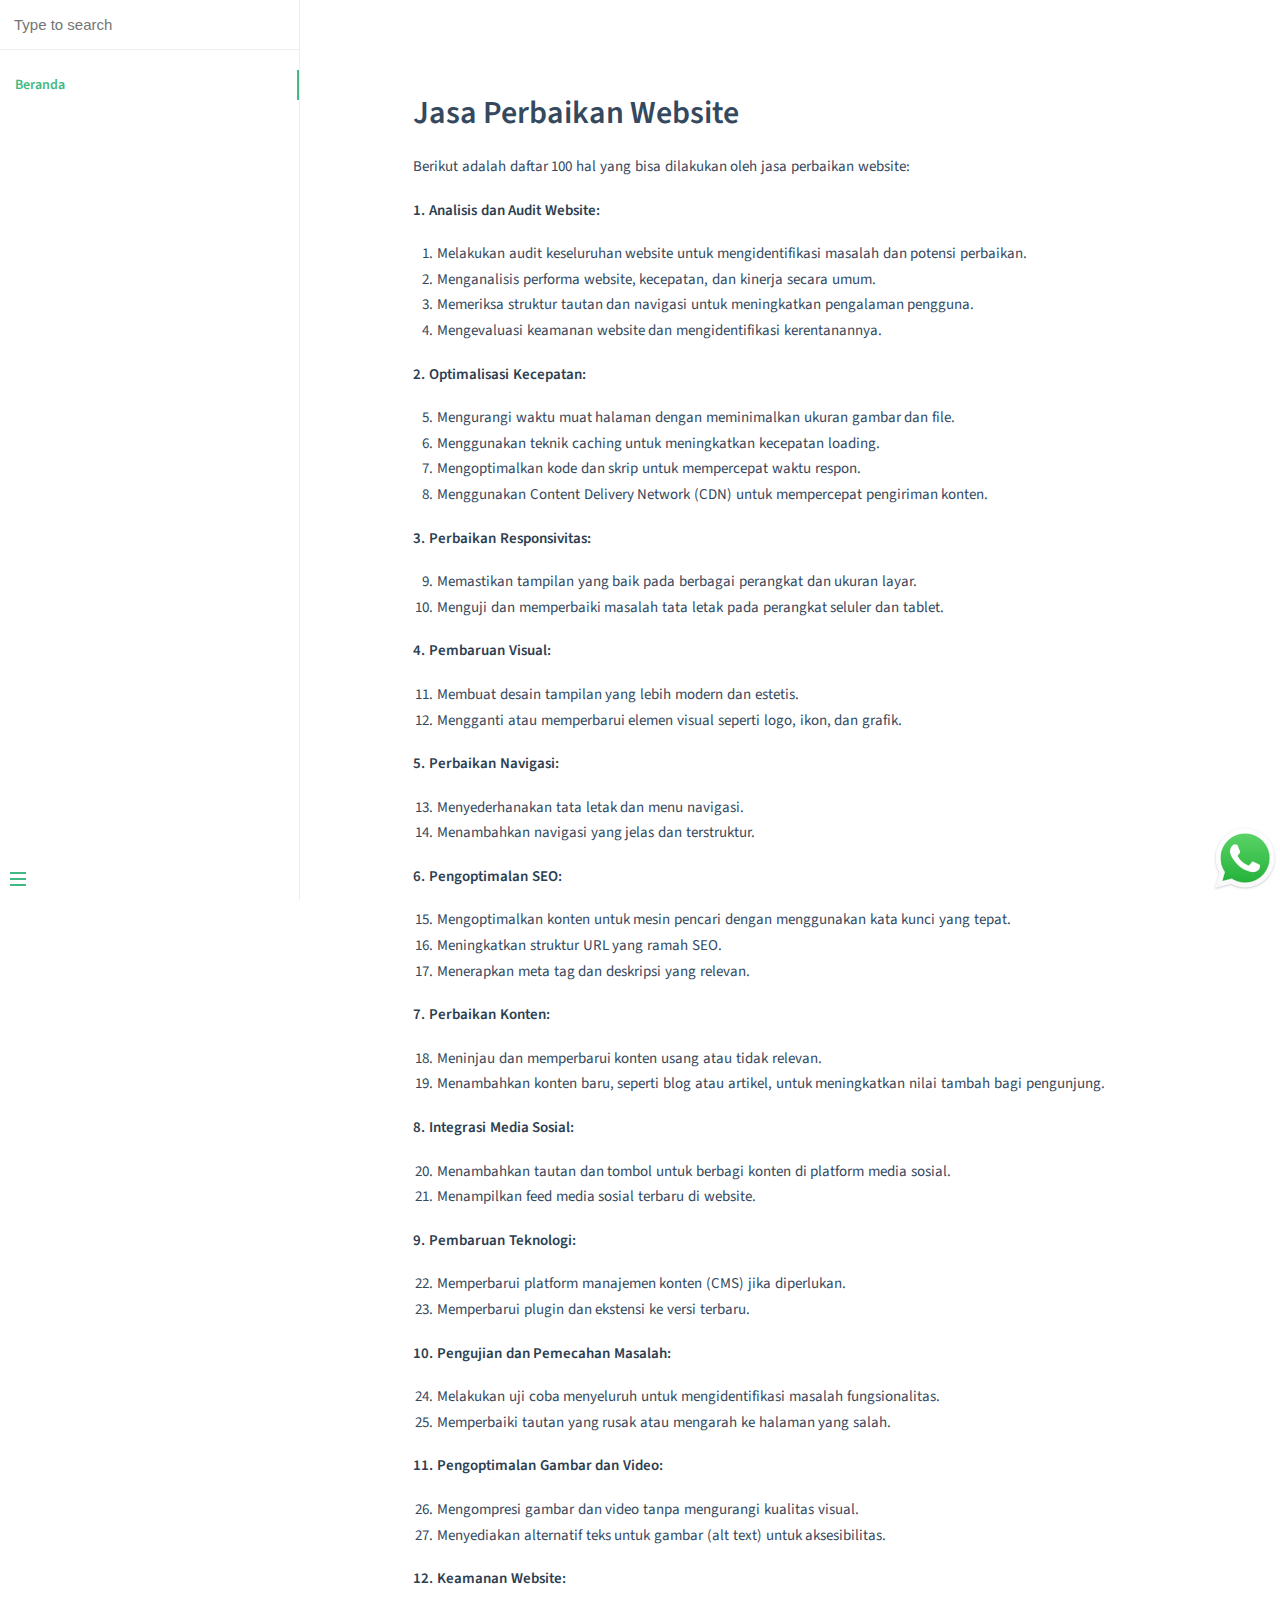
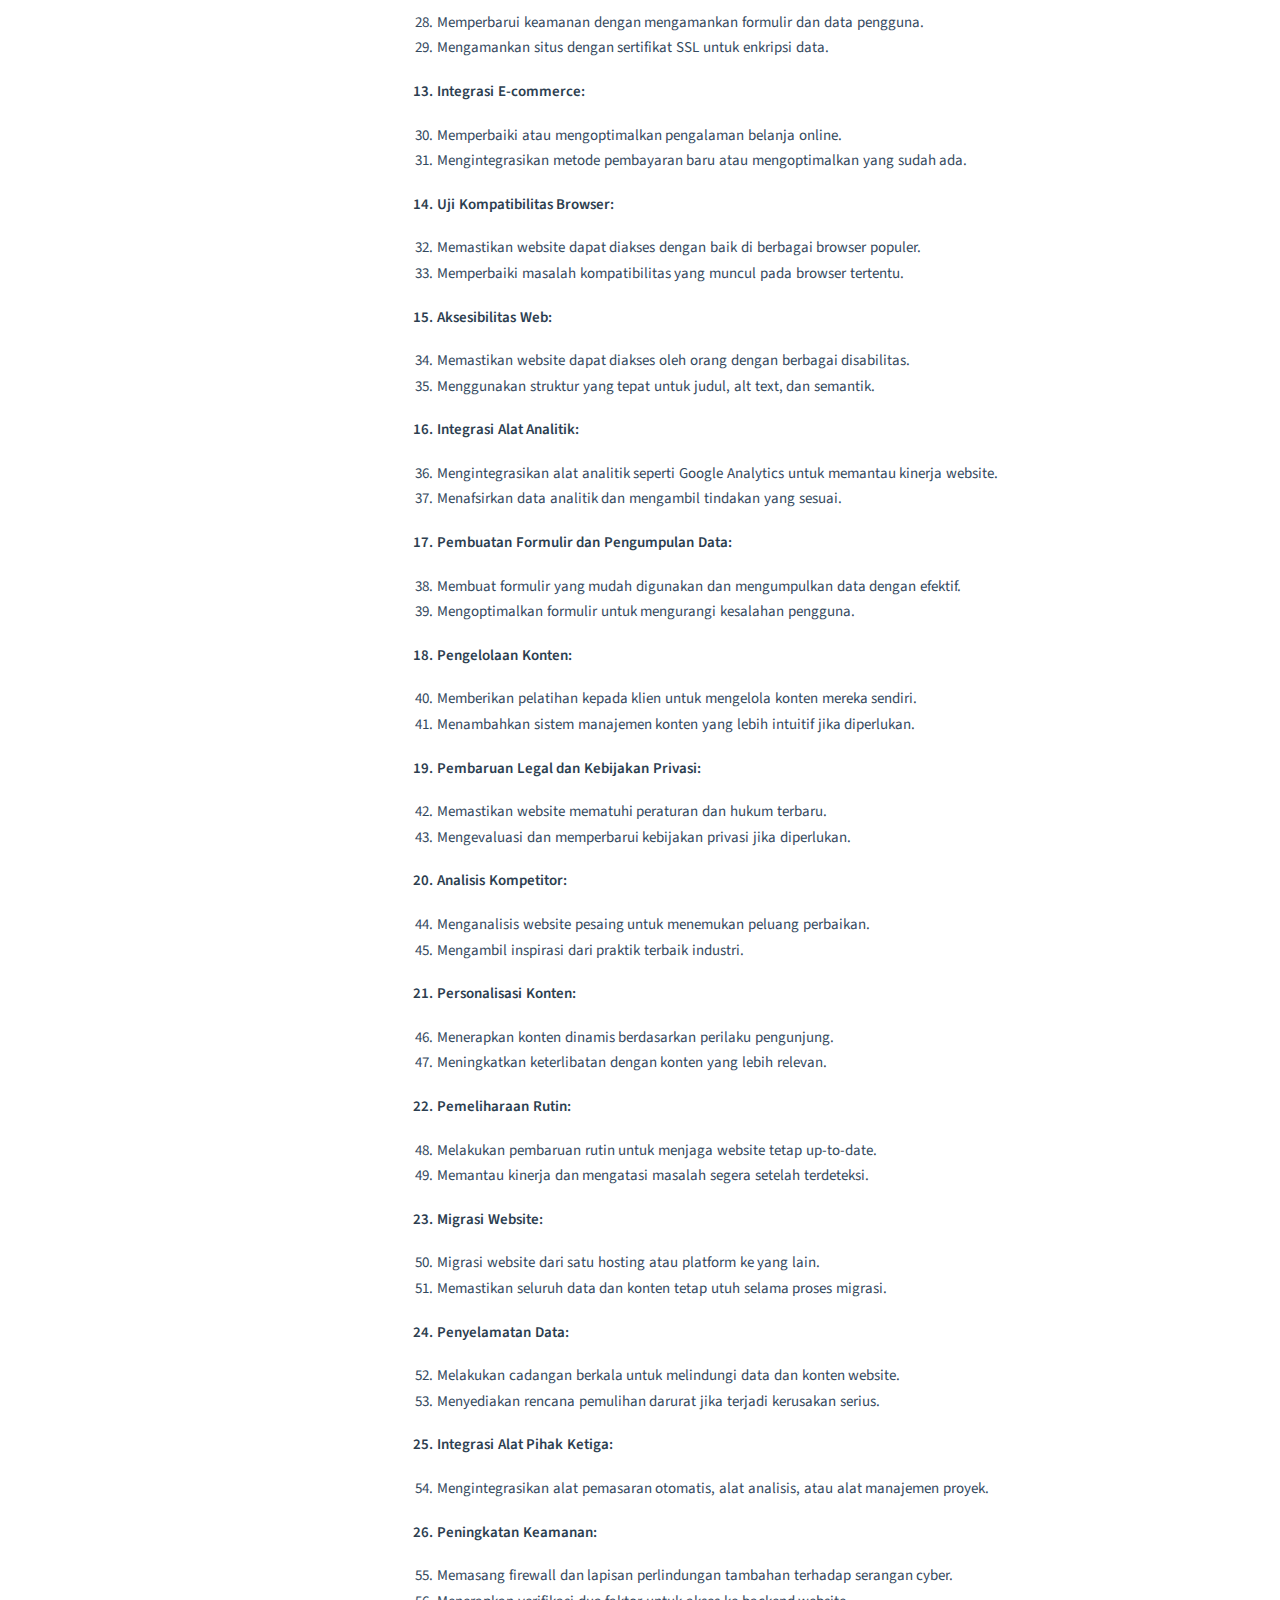
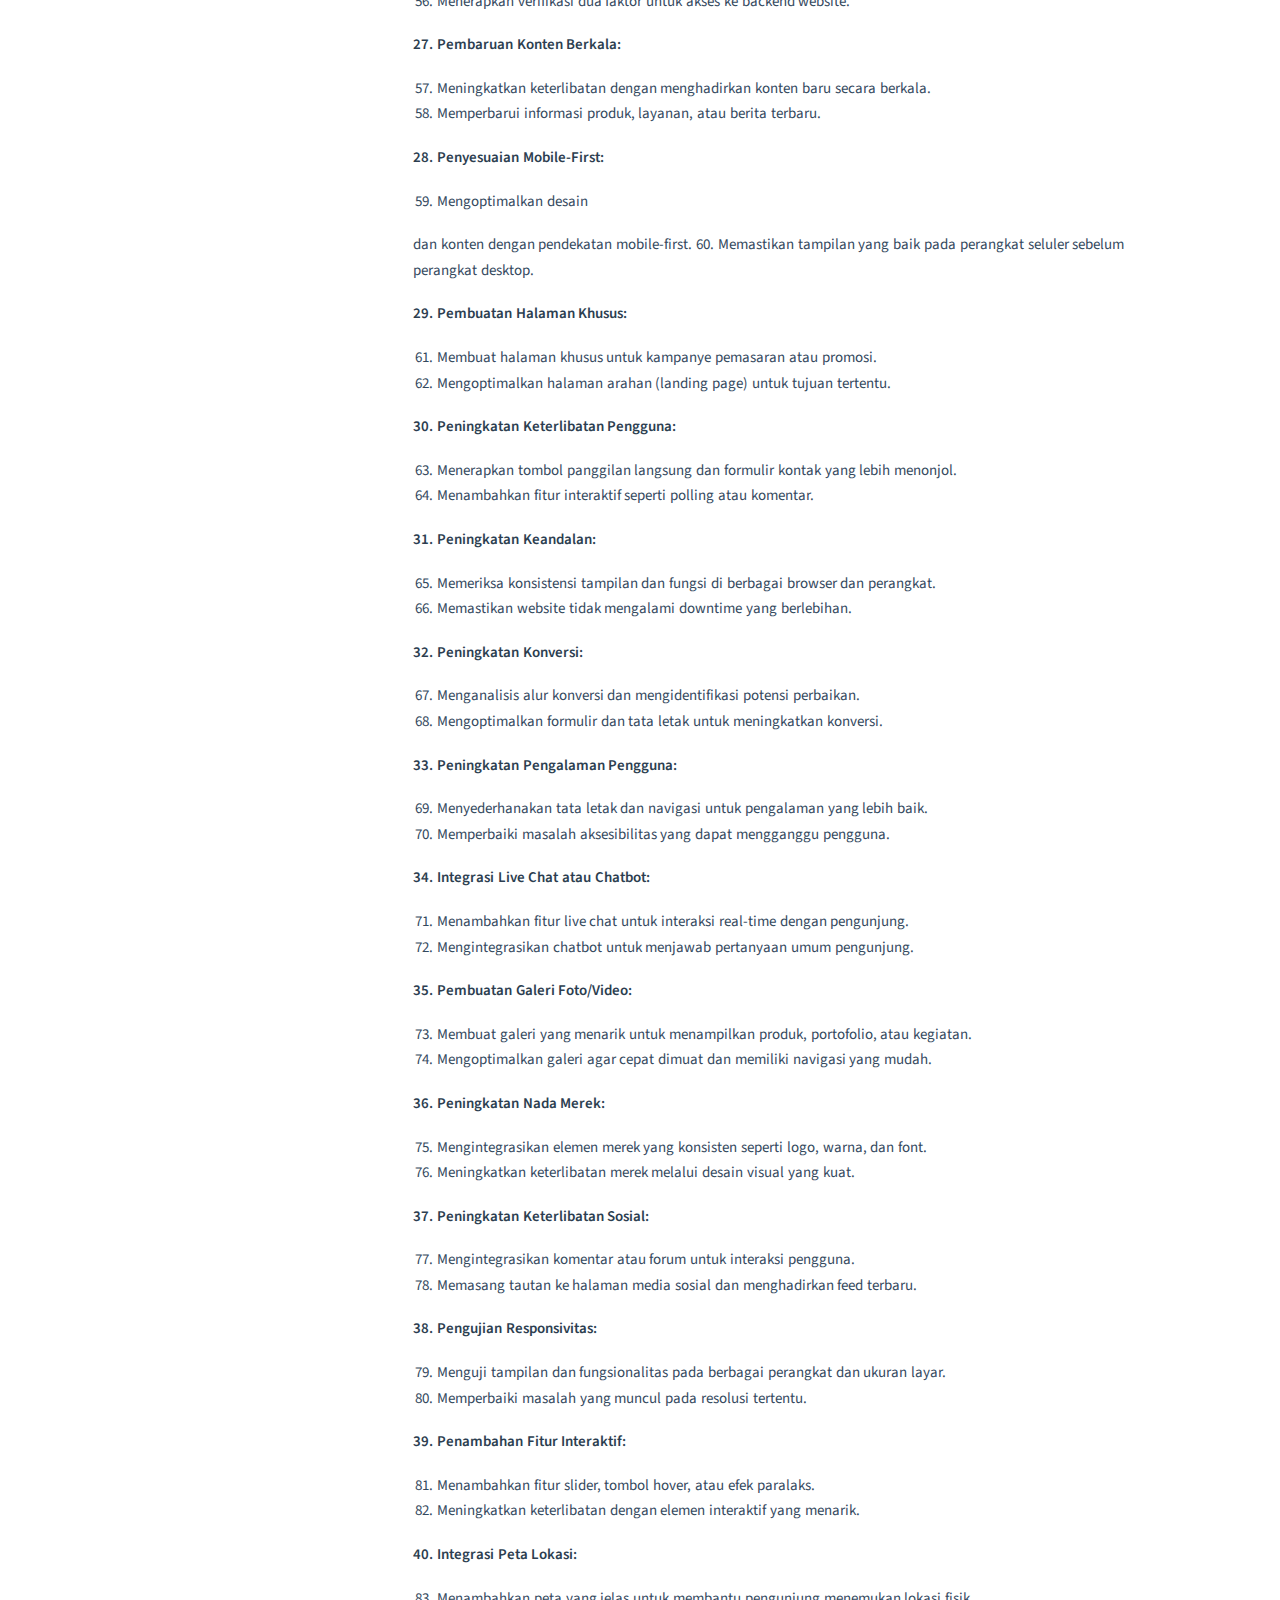
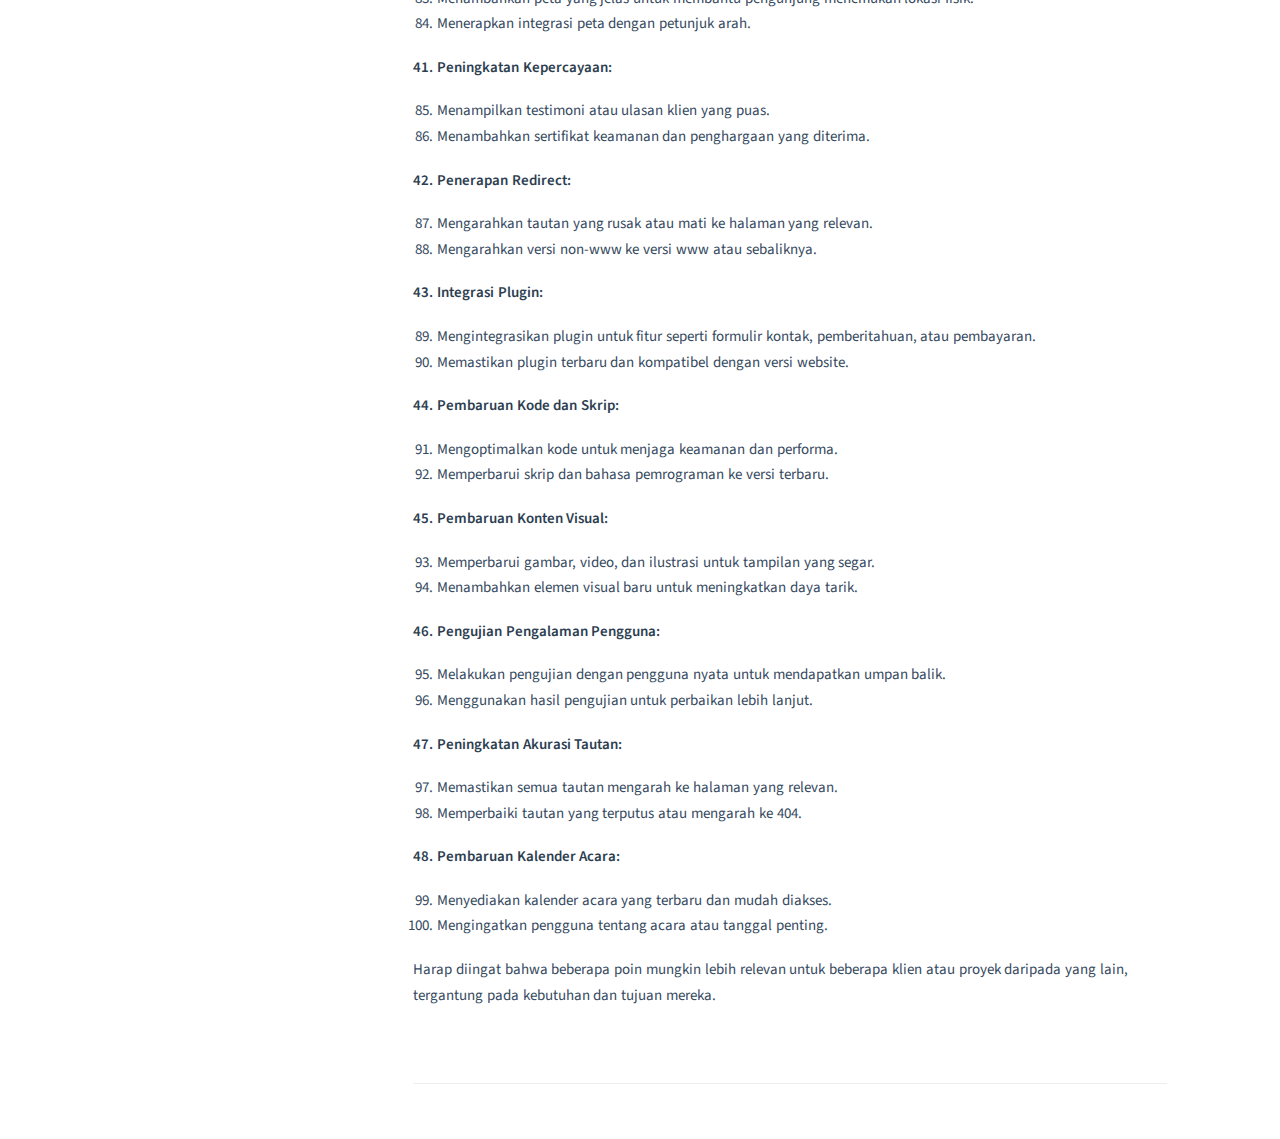
<file: index.html>
<!-- index.html -->

<!DOCTYPE html>
<html>
  <head>
    <meta http-equiv="X-UA-Compatible" content="IE=edge,chrome=1" />
    <meta name="viewport" content="width=device-width,initial-scale=1" />
    <meta charset="UTF-8" />
    <title>Jasa Zen</title>
    <link
      rel="stylesheet"
      href="./vendor/cdn.jsdelivr.net_npm_docsify@4_themes_vue.css"
    />
    <style>
      .link-wa {
        position: fixed;
        bottom: 0;
        right: 0;
        width: 70px;
        height: auto;
      }
    </style>
  </head>

  <body>
    <div id="app"></div>
    <a class="link-wa" href="https://wa.me/6281545143654"
      ><img src="./gambar/clipart-whatsapp-logo-5.png" alt=""
    /></a>
    <script>
      window.$docsify = {
        loadSidebar: true,
        pagination: {
          crossChapter: true,
          crossChapterText: true,
        },
      };
    </script>
    <script type="module" src="./app/statistik.js"></script>
    <script src="./vendor/cdn.jsdelivr.net_npm_docsify@4.js"></script>
    <script src="./vendor/cdn.jsdelivr.net_npm_docsify-pagination_dist_docsify-pagination.min.js"></script>
    <script src="./vendor/cdn.jsdelivr.net_npm_docsify_lib_plugins_search.min.js"></script>
  </body>
</html>
</file>
<file: vendor/cdn.jsdelivr.net_npm_docsify@4_themes_vue.css>
@import url("https://fonts.googleapis.com/css?family=Roboto+Mono|Source+Sans+Pro:300,400,600");
* {
  -webkit-font-smoothing: antialiased;
  -webkit-overflow-scrolling: touch;
  -webkit-tap-highlight-color: rgba(0,0,0,0);
  -webkit-text-size-adjust: none;
  -webkit-touch-callout: none;
  box-sizing: border-box;
}
body:not(.ready) {
  overflow: hidden;
}
body:not(.ready) [data-cloak],
body:not(.ready) .app-nav,
body:not(.ready) > nav {
  display: none;
}
div#app {
  font-size: 30px;
  font-weight: lighter;
  margin: 40vh auto;
  text-align: center;
}
div#app:empty::before {
  content: 'Loading...';
}
img.emoji {
  height: 1.2em;
  vertical-align: middle;
}
span.emoji {
  font-family: "Apple Color Emoji", "Segoe UI Emoji", "Segoe UI Symbol", "Noto Color Emoji";
  font-size: 1.2em;
  vertical-align: middle;
}
.progress {
  background-color: #42b983;
  background-color: var(--theme-color, #42b983);
  height: 2px;
  left: 0px;
  position: fixed;
  right: 0px;
  top: 0px;
  transition: width 0.2s, opacity 0.4s;
  width: 0%;
  z-index: 999999;
}
.search a:hover {
  color: #42b983;
  color: var(--theme-color, #42b983);
}
.search .search-keyword {
  color: #42b983;
  color: var(--theme-color, #42b983);
  font-style: normal;
  font-weight: bold;
}
html,
body {
  height: 100%;
}
body {
  -moz-osx-font-smoothing: grayscale;
  -webkit-font-smoothing: antialiased;
  color: #34495e;
  font-family: 'Source Sans Pro', 'Helvetica Neue', Arial, sans-serif;
  font-size: 15px;
  letter-spacing: 0;
  margin: 0;
  overflow-x: hidden;
}
img {
  max-width: 100%;
}
a[disabled] {
  cursor: not-allowed;
  opacity: 0.6;
}
kbd {
  border: solid 1px #ccc;
  border-radius: 3px;
  display: inline-block;
  font-size: 12px !important;
  line-height: 12px;
  margin-bottom: 3px;
  padding: 3px 5px;
  vertical-align: middle;
}
li input[type='checkbox'] {
  margin: 0 0.2em 0.25em 0;
  vertical-align: middle;
}
.app-nav {
  margin: 25px 60px 0 0;
  position: absolute;
  right: 0;
  text-align: right;
  z-index: 10;
/* navbar dropdown */
}
.app-nav.no-badge {
  margin-right: 25px;
}
.app-nav p {
  margin: 0;
}
.app-nav > a {
  margin: 0 1rem;
  padding: 5px 0;
}
.app-nav ul,
.app-nav li {
  display: inline-block;
  list-style: none;
  margin: 0;
}
.app-nav a {
  color: inherit;
  font-size: 16px;
  text-decoration: none;
  transition: color 0.3s;
}
.app-nav a:hover {
  color: #42b983;
  color: var(--theme-color, #42b983);
}
.app-nav a.active {
  border-bottom: 2px solid #42b983;
  border-bottom: 2px solid var(--theme-color, #42b983);
  color: #42b983;
  color: var(--theme-color, #42b983);
}
.app-nav li {
  display: inline-block;
  margin: 0 1rem;
  padding: 5px 0;
  position: relative;
  cursor: pointer;
}
.app-nav li ul {
  background-color: #fff;
  border: 1px solid #ddd;
  border-bottom-color: #ccc;
  border-radius: 4px;
  box-sizing: border-box;
  display: none;
  max-height: calc(100vh - 61px);
  overflow-y: auto;
  padding: 10px 0;
  position: absolute;
  right: -15px;
  text-align: left;
  top: 100%;
  white-space: nowrap;
}
.app-nav li ul li {
  display: block;
  font-size: 14px;
  line-height: 1rem;
  margin: 0;
  margin: 8px 14px;
  white-space: nowrap;
}
.app-nav li ul a {
  display: block;
  font-size: inherit;
  margin: 0;
  padding: 0;
}
.app-nav li ul a.active {
  border-bottom: 0;
}
.app-nav li:hover ul {
  display: block;
}
.github-corner {
  border-bottom: 0;
  position: fixed;
  right: 0;
  text-decoration: none;
  top: 0;
  z-index: 1;
}
.github-corner:hover .octo-arm {
  animation: octocat-wave 560ms ease-in-out;
}
.github-corner svg {
  color: #fff;
  fill: #42b983;
  fill: var(--theme-color, #42b983);
  height: 80px;
  width: 80px;
}
main {
  display: block;
  position: relative;
  width: 100vw;
  height: 100%;
  z-index: 0;
}
main.hidden {
  display: none;
}
.anchor {
  display: inline-block;
  text-decoration: none;
  transition: all 0.3s;
}
.anchor span {
  color: #34495e;
}
.anchor:hover {
  text-decoration: underline;
}
.sidebar {
  border-right: 1px solid rgba(0,0,0,0.07);
  overflow-y: auto;
  padding: 40px 0 0;
  position: absolute;
  top: 0;
  bottom: 0;
  left: 0;
  transition: transform 250ms ease-out;
  width: 300px;
  z-index: 20;
}
.sidebar > h1 {
  margin: 0 auto 1rem;
  font-size: 1.5rem;
  font-weight: 300;
  text-align: center;
}
.sidebar > h1 a {
  color: inherit;
  text-decoration: none;
}
.sidebar > h1 .app-nav {
  display: block;
  position: static;
}
.sidebar .sidebar-nav {
  line-height: 2em;
  padding-bottom: 40px;
}
.sidebar li.collapse .app-sub-sidebar {
  display: none;
}
.sidebar ul {
  margin: 0 0 0 15px;
  padding: 0;
}
.sidebar li > p {
  font-weight: 700;
  margin: 0;
}
.sidebar ul,
.sidebar ul li {
  list-style: none;
}
.sidebar ul li a {
  border-bottom: none;
  display: block;
}
.sidebar ul li ul {
  padding-left: 20px;
}
.sidebar::-webkit-scrollbar {
  width: 4px;
}
.sidebar::-webkit-scrollbar-thumb {
  background: transparent;
  border-radius: 4px;
}
.sidebar:hover::-webkit-scrollbar-thumb {
  background: rgba(136,136,136,0.4);
}
.sidebar:hover::-webkit-scrollbar-track {
  background: rgba(136,136,136,0.1);
}
.sidebar-toggle {
  background-color: transparent;
  background-color: rgba(255,255,255,0.8);
  border: 0;
  outline: none;
  padding: 10px;
  position: absolute;
  bottom: 0;
  left: 0;
  text-align: center;
  transition: opacity 0.3s;
  width: 284px;
  z-index: 30;
  cursor: pointer;
}
.sidebar-toggle:hover .sidebar-toggle-button {
  opacity: 0.4;
}
.sidebar-toggle span {
  background-color: #42b983;
  background-color: var(--theme-color, #42b983);
  display: block;
  margin-bottom: 4px;
  width: 16px;
  height: 2px;
}
body.sticky .sidebar,
body.sticky .sidebar-toggle {
  position: fixed;
}
.content {
  padding-top: 60px;
  position: absolute;
  top: 0;
  right: 0;
  bottom: 0;
  left: 300px;
  transition: left 250ms ease;
}
.markdown-section {
  margin: 0 auto;
  max-width: 80%;
  padding: 30px 15px 40px 15px;
  position: relative;
}
.markdown-section > * {
  box-sizing: border-box;
  font-size: inherit;
}
.markdown-section > :first-child {
  margin-top: 0 !important;
}
.markdown-section hr {
  border: none;
  border-bottom: 1px solid #eee;
  margin: 2em 0;
}
.markdown-section iframe {
  border: 1px solid #eee;
/* fix horizontal overflow on iOS Safari */
  width: 1px;
  min-width: 100%;
}
.markdown-section table {
  border-collapse: collapse;
  border-spacing: 0;
  display: block;
  margin-bottom: 1rem;
  overflow: auto;
  width: 100%;
}
.markdown-section th {
  border: 1px solid #ddd;
  font-weight: bold;
  padding: 6px 13px;
}
.markdown-section td {
  border: 1px solid #ddd;
  padding: 6px 13px;
}
.markdown-section tr {
  border-top: 1px solid #ccc;
}
.markdown-section tr:nth-child(2n) {
  background-color: #f8f8f8;
}
.markdown-section p.tip {
  background-color: #f8f8f8;
  border-bottom-right-radius: 2px;
  border-left: 4px solid #f66;
  border-top-right-radius: 2px;
  margin: 2em 0;
  padding: 12px 24px 12px 30px;
  position: relative;
}
.markdown-section p.tip:before {
  background-color: #f66;
  border-radius: 100%;
  color: #fff;
  content: '!';
  font-family: 'Dosis', 'Source Sans Pro', 'Helvetica Neue', Arial, sans-serif;
  font-size: 14px;
  font-weight: bold;
  left: -12px;
  line-height: 20px;
  position: absolute;
  height: 20px;
  width: 20px;
  text-align: center;
  top: 14px;
}
.markdown-section p.tip code {
  background-color: #efefef;
}
.markdown-section p.tip em {
  color: #34495e;
}
.markdown-section p.warn {
  background: rgba(66,185,131,0.1);
  border-radius: 2px;
  padding: 1rem;
}
.markdown-section ul.task-list > li {
  list-style-type: none;
}
body.close .sidebar {
  transform: translateX(-300px);
}
body.close .sidebar-toggle {
  width: auto;
}
body.close .content {
  left: 0;
}
@media print {
  .github-corner,
  .sidebar-toggle,
  .sidebar,
  .app-nav {
    display: none;
  }
}
@media screen and (max-width: 768px) {
  .github-corner,
  .sidebar-toggle,
  .sidebar {
    position: fixed;
  }
  .app-nav {
    margin-top: 16px;
  }
  .app-nav li ul {
    top: 30px;
  }
  main {
    height: auto;
    min-height: 100vh;
    overflow-x: hidden;
  }
  .sidebar {
    left: -300px;
    transition: transform 250ms ease-out;
  }
  .content {
    left: 0;
    max-width: 100vw;
    position: static;
    padding-top: 20px;
    transition: transform 250ms ease;
  }
  .app-nav,
  .github-corner {
    transition: transform 250ms ease-out;
  }
  .sidebar-toggle {
    background-color: transparent;
    width: auto;
    padding: 30px 30px 10px 10px;
  }
  body.close .sidebar {
    transform: translateX(300px);
  }
  body.close .sidebar-toggle {
    background-color: rgba(255,255,255,0.8);
    transition: 1s background-color;
    width: 284px;
    padding: 10px;
  }
  body.close .content {
    transform: translateX(300px);
  }
  body.close .app-nav,
  body.close .github-corner {
    display: none;
  }
  .github-corner:hover .octo-arm {
    animation: none;
  }
  .github-corner .octo-arm {
    animation: octocat-wave 560ms ease-in-out;
  }
}
@keyframes octocat-wave {
  0%, 100% {
    transform: rotate(0);
  }
  20%, 60% {
    transform: rotate(-25deg);
  }
  40%, 80% {
    transform: rotate(10deg);
  }
}
section.cover {
  position: relative;
  align-items: center;
  background-position: center center;
  background-repeat: no-repeat;
  background-size: cover;
  min-height: 100vh;
  width: 100%;
  display: none;
}
section.cover.show {
  display: flex;
}
section.cover.has-mask .mask {
  background-color: #fff;
  opacity: 0.8;
  position: absolute;
  top: 0;
  bottom: 0;
  width: 100%;
}
section.cover .cover-main {
  flex: 1;
  margin: 0 16px;
  text-align: center;
  position: relative;
}
section.cover a {
  color: inherit;
  text-decoration: none;
}
section.cover a:hover {
  text-decoration: none;
}
section.cover p {
  line-height: 1.5rem;
  margin: 1em 0;
}
section.cover h1 {
  color: inherit;
  font-size: 2.5rem;
  font-weight: 300;
  margin: 0.625rem 0 2.5rem;
  position: relative;
  text-align: center;
}
section.cover h1 a {
  display: block;
}
section.cover h1 small {
  bottom: -0.4375rem;
  font-size: 1rem;
  position: absolute;
}
section.cover blockquote {
  font-size: 1.5rem;
  text-align: center;
}
section.cover ul {
  line-height: 1.8;
  list-style-type: none;
  margin: 1em auto;
  max-width: 500px;
  padding: 0;
}
section.cover .cover-main > p:last-child a {
  border-color: #42b983;
  border-color: var(--theme-color, #42b983);
  border-radius: 2rem;
  border-style: solid;
  border-width: 1px;
  box-sizing: border-box;
  color: #42b983;
  color: var(--theme-color, #42b983);
  display: inline-block;
  font-size: 1.05rem;
  letter-spacing: 0.1rem;
  margin: 0.5rem 1rem;
  padding: 0.75em 2rem;
  text-decoration: none;
  transition: all 0.15s ease;
}
section.cover .cover-main > p:last-child a:last-child {
  background-color: #42b983;
  background-color: var(--theme-color, #42b983);
  color: #fff;
}
section.cover .cover-main > p:last-child a:last-child:hover {
  color: inherit;
  opacity: 0.8;
}
section.cover .cover-main > p:last-child a:hover {
  color: inherit;
}
section.cover blockquote > p > a {
  border-bottom: 2px solid #42b983;
  border-bottom: 2px solid var(--theme-color, #42b983);
  transition: color 0.3s;
}
section.cover blockquote > p > a:hover {
  color: #42b983;
  color: var(--theme-color, #42b983);
}
body {
  background-color: #fff;
}
/* sidebar */
.sidebar {
  background-color: #fff;
  color: #364149;
}
.sidebar li {
  margin: 6px 0 6px 0;
}
.sidebar ul li a {
  color: #505d6b;
  font-size: 14px;
  font-weight: normal;
  overflow: hidden;
  text-decoration: none;
  text-overflow: ellipsis;
  white-space: nowrap;
}
.sidebar ul li a:hover {
  text-decoration: underline;
}
.sidebar ul li ul {
  padding: 0;
}
.sidebar ul li.active > a {
  border-right: 2px solid;
  color: #42b983;
  color: var(--theme-color, #42b983);
  font-weight: 600;
}
.app-sub-sidebar li::before {
  content: '-';
  padding-right: 4px;
  float: left;
}
/* markdown content found on pages */
.markdown-section h1,
.markdown-section h2,
.markdown-section h3,
.markdown-section h4,
.markdown-section strong {
  color: #2c3e50;
  font-weight: 600;
}
.markdown-section a {
  color: #42b983;
  color: var(--theme-color, #42b983);
  font-weight: 600;
}
.markdown-section h1 {
  font-size: 2rem;
  margin: 0 0 1rem;
}
.markdown-section h2 {
  font-size: 1.75rem;
  margin: 45px 0 0.8rem;
}
.markdown-section h3 {
  font-size: 1.5rem;
  margin: 40px 0 0.6rem;
}
.markdown-section h4 {
  font-size: 1.25rem;
}
.markdown-section h5 {
  font-size: 1rem;
}
.markdown-section h6 {
  color: #777;
  font-size: 1rem;
}
.markdown-section figure,
.markdown-section p {
  margin: 1.2em 0;
}
.markdown-section p,
.markdown-section ul,
.markdown-section ol {
  line-height: 1.6rem;
  word-spacing: 0.05rem;
}
.markdown-section ul,
.markdown-section ol {
  padding-left: 1.5rem;
}
.markdown-section blockquote {
  border-left: 4px solid #42b983;
  border-left: 4px solid var(--theme-color, #42b983);
  color: #858585;
  margin: 2em 0;
  padding-left: 20px;
}
.markdown-section blockquote p {
  font-weight: 600;
  margin-left: 0;
}
.markdown-section iframe {
  margin: 1em 0;
}
.markdown-section em {
  color: #7f8c8d;
}
.markdown-section code,
.markdown-section pre,
.markdown-section output::after {
  font-family: 'Roboto Mono', Monaco, courier, monospace;
}
.markdown-section code,
.markdown-section pre {
  background-color: #f8f8f8;
}
.markdown-section pre,
.markdown-section output {
  margin: 1.2em 0;
  position: relative;
}
.markdown-section pre > code,
.markdown-section output {
  border-radius: 2px;
  display: block;
}
.markdown-section pre > code,
.markdown-section output::after {
  -moz-osx-font-smoothing: initial;
  -webkit-font-smoothing: initial;
}
.markdown-section code {
  border-radius: 2px;
  color: #e96900;
  margin: 0 2px;
  padding: 3px 5px;
  white-space: pre-wrap;
}
.markdown-section > :not(h1):not(h2):not(h3):not(h4):not(h5):not(h6) code {
  font-size: 0.8rem;
}
.markdown-section pre {
  padding: 0 1.4rem;
  line-height: 1.5rem;
  overflow: auto;
  word-wrap: normal;
}
.markdown-section pre > code {
  color: #525252;
  font-size: 0.8rem;
  padding: 2.2em 5px;
  line-height: inherit;
  margin: 0 2px;
  max-width: inherit;
  overflow: inherit;
  white-space: inherit;
}
.markdown-section output {
  padding: 1.7rem 1.4rem;
  border: 1px dotted #ccc;
}
.markdown-section output > :first-child {
  margin-top: 0;
}
.markdown-section output > :last-child {
  margin-bottom: 0;
}
.markdown-section code::after,
.markdown-section code::before,
.markdown-section output::after,
.markdown-section output::before {
  letter-spacing: 0.05rem;
}
.markdown-section pre::after,
.markdown-section output::after {
  color: #ccc;
  font-size: 0.6rem;
  font-weight: 600;
  height: 15px;
  line-height: 15px;
  padding: 5px 10px 0;
  position: absolute;
  right: 0;
  text-align: right;
  top: 0;
}
.markdown-section pre::after,
.markdown-section output::after {
  content: attr(data-lang);
}
/* code highlight */
.token.comment,
.token.prolog,
.token.doctype,
.token.cdata {
  color: #8e908c;
}
.token.namespace {
  opacity: 0.7;
}
.token.boolean,
.token.number {
  color: #c76b29;
}
.token.punctuation {
  color: #525252;
}
.token.property {
  color: #c08b30;
}
.token.tag {
  color: #2973b7;
}
.token.string {
  color: #42b983;
  color: var(--theme-color, #42b983);
}
.token.selector {
  color: #6679cc;
}
.token.attr-name {
  color: #2973b7;
}
.token.entity,
.token.url,
.language-css .token.string,
.style .token.string {
  color: #22a2c9;
}
.token.attr-value,
.token.control,
.token.directive,
.token.unit {
  color: #42b983;
  color: var(--theme-color, #42b983);
}
.token.keyword,
.token.function {
  color: #e96900;
}
.token.statement,
.token.regex,
.token.atrule {
  color: #22a2c9;
}
.token.placeholder,
.token.variable {
  color: #3d8fd1;
}
.token.deleted {
  text-decoration: line-through;
}
.token.inserted {
  border-bottom: 1px dotted #202746;
  text-decoration: none;
}
.token.italic {
  font-style: italic;
}
.token.important,
.token.bold {
  font-weight: bold;
}
.token.important {
  color: #c94922;
}
.token.entity {
  cursor: help;
}
code .token {
  -moz-osx-font-smoothing: initial;
  -webkit-font-smoothing: initial;
  min-height: 1.5rem;
  position: relative;
  left: auto;
}
</file>
